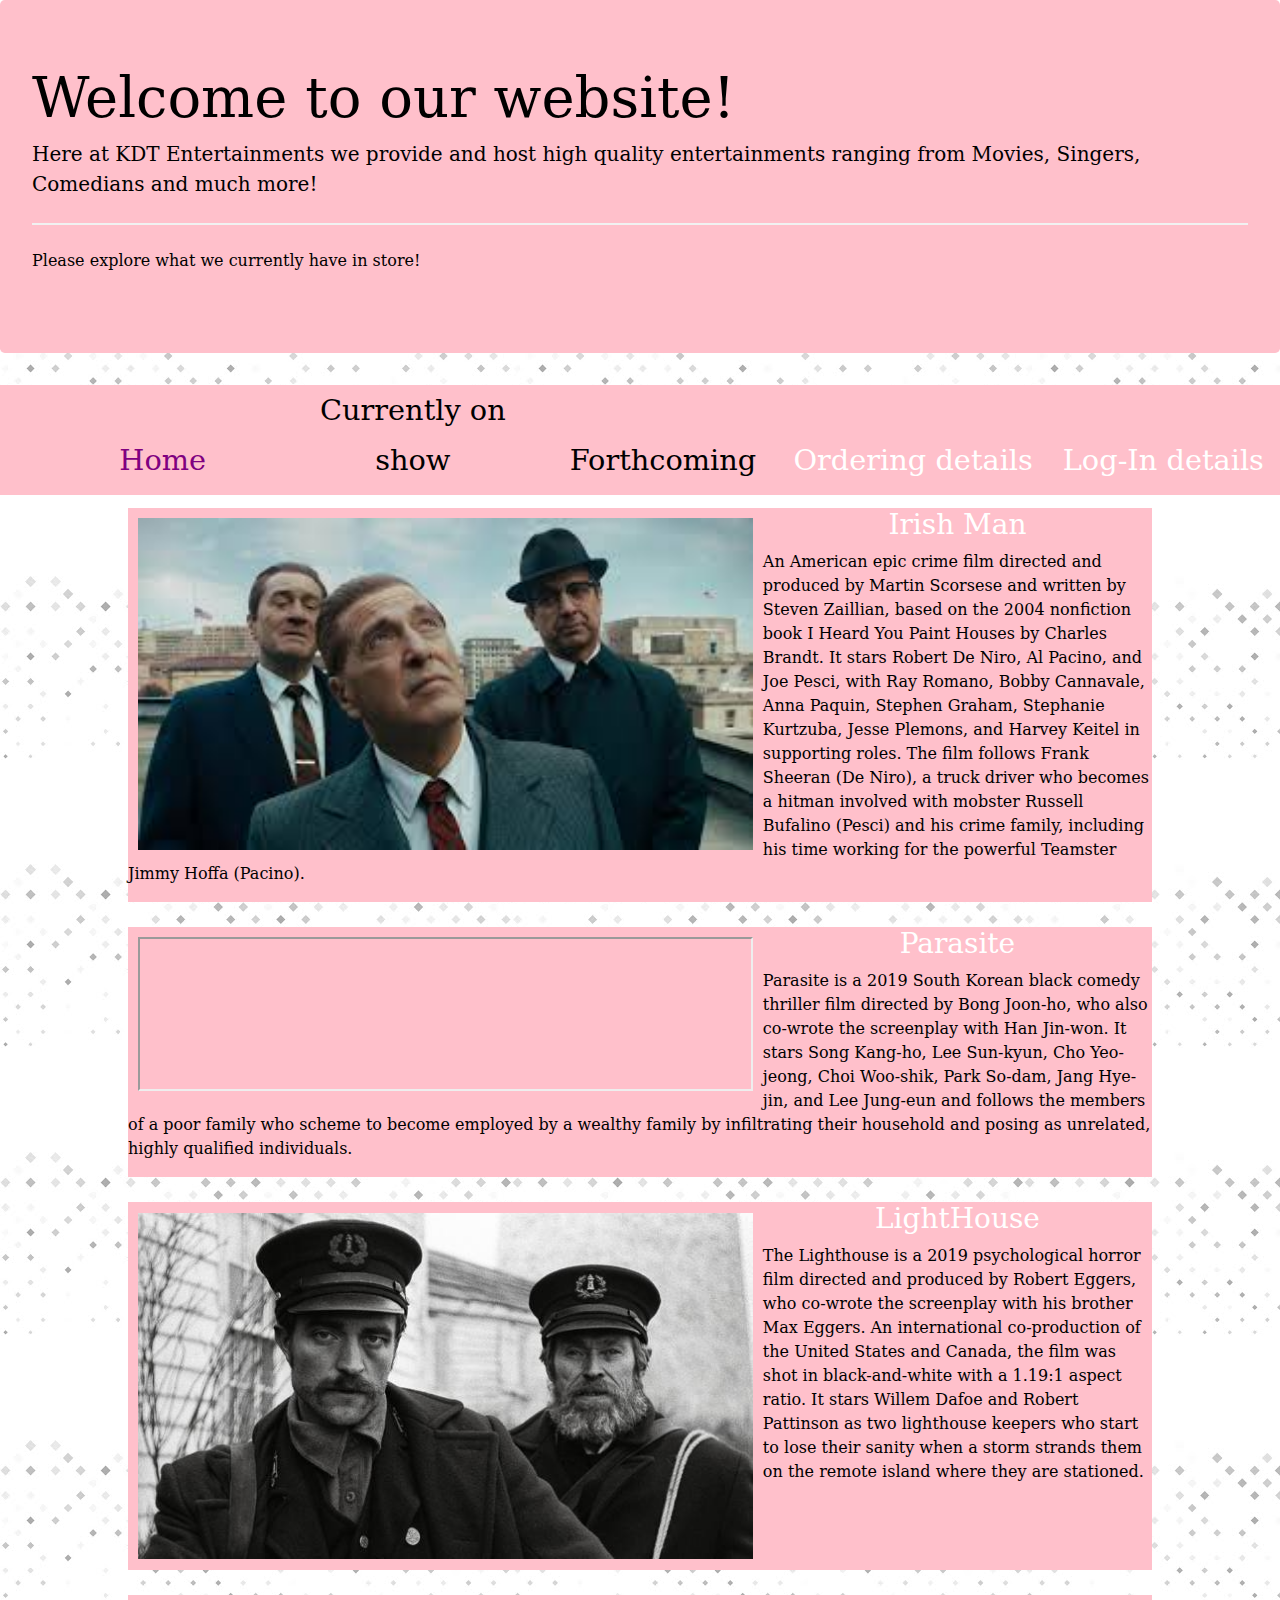
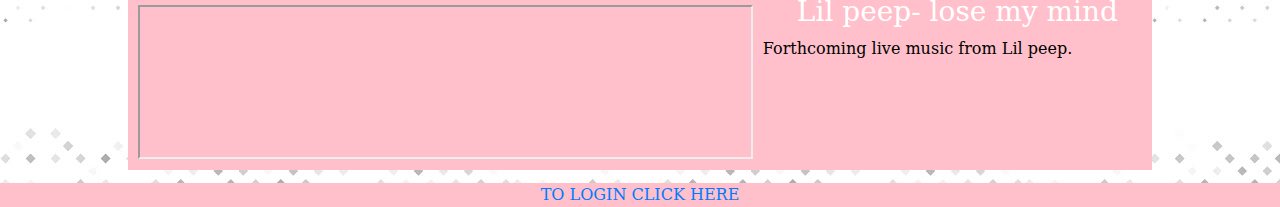
<file: index.html>
<!DOCTYPE html>
<html>
<head>
<meta charset="utf-8">
<title>KDT Entertainment</title>
<!-- Bootstrap CSS -->
<link rel="stylesheet" href="https://stackpath.bootstrapcdn.com/bootstrap/4.4.1/css/bootstrap.min.css" integrity="sha384-Vkoo8x4CGsO3+Hhxv8T/Q5PaXtkKtu6ug5TOeNV6gBiFeWPGFN9MuhOf23Q9Ifjh" crossorigin="anonymous">

<!-- jumbotron colour code -->
<style>
#pink {background-color: pink;}
</style>

<!-- tab icon code -->
<link rel="icon" href="Images/c-image.jpg" type="c-icon"/>

<!-- css code -->
<link href="stylesheet.css" rel="stylesheet">
</head>

<body>
<!-- jumbotron code -->
 <div class="jumbotron" id= "pink">
  <h1 class="display-4">Welcome to our website!</h1>
  <p class="lead">Here at KDT Entertainments we provide and host high quality entertainments ranging from Movies, Singers, Comedians and much more! </p>
  <hr class="my-4">
  <p>Please explore what we currently have in store!</p>
  </div>
<!-- end of jumbotron code -->

<!-- The code for the top navagation bar -->
<nav>
	<ul>
		<li><a href="index.html" class= "activePage">Home</a></li>
		<li>Currently on show
			<ul>
				<li><a href="ReleasedInformation.html">Info</a></li>
				<li><a href="ReleasedTrailers.html">Teaser</a></li>
			</ul>
		</li>
        <li>Forthcoming
			<ul>
				<li><a href="UpcomingInformation.html">Info</a></li>
				<li><a href="UpcomingTrailers.html">Teaser</a></li>
			</ul>
		</li>
        <li><a href="Order.html">Ordering details</a></li>
		<li><a href="Login.html">Log-In details</a></li>
	</ul>
</nav>
<!-- end of navagation bar-->

<div id="main">

<!--Main section code each displaying a section of the most popular movies and music-->
<div id="news">
<section>
		<img src="Images/Main/irishman1.jpg" alt="Irish man"/>
		<h3>Irish Man</h3>
		<p>An American epic crime film directed and produced by Martin Scorsese and written by Steven Zaillian, based on the 2004 nonfiction book I Heard You Paint Houses by Charles Brandt. It stars Robert De Niro, Al Pacino, and Joe Pesci, with Ray Romano, Bobby Cannavale, Anna Paquin, Stephen Graham, Stephanie Kurtzuba, Jesse Plemons, and Harvey Keitel in supporting roles. The film follows Frank Sheeran (De Niro), a truck driver who becomes a hitman involved with mobster Russell Bufalino (Pesci) and his crime family, including his time working for the powerful Teamster Jimmy Hoffa (Pacino).</p>
</section>

<section>
		<iframe src="https://www.youtube.com/embed/isOGD_7hNIY"></iframe>
		<h3>Parasite</h3>
		<p>Parasite is a 2019 South Korean black comedy thriller film directed by Bong Joon-ho, who also co-wrote the screenplay with Han Jin-won. It stars Song Kang-ho, Lee Sun-kyun, Cho Yeo-jeong, Choi Woo-shik, Park So-dam, Jang Hye-jin, and Lee Jung-eun and follows the members of a poor family who scheme to become employed by a wealthy family by infiltrating their household and posing as unrelated, highly qualified individuals.</p>
</section>

	<section>
		<img src="Images/Main/lighthouse.jpg" alt="LightHouse"/>
		<h3>LightHouse</h3>
		<p>The Lighthouse is a 2019 psychological horror film directed and produced by Robert Eggers, who co-wrote the screenplay with his brother Max Eggers. An international co-production of the United States and Canada, the film was shot in black-and-white with a 1.19:1 aspect ratio. It stars Willem Dafoe and Robert Pattinson as two lighthouse keepers who start to lose their sanity when a storm strands them on the remote island where they are stationed.</p>
	</section>

	<section>
		<iframe src="https://www.youtube.com/embed/lWy6O2A6hUs" ></iframe>
		<h3>Lil peep- lose my mind</h3>
		<p>Forthcoming live music from Lil peep.</p>
	</section>
<!-- end of main section -->
	
</div>

<!--Footer code-->
<footer><a href="Login.html">TO LOGIN CLICK HERE</a></footer>





 <!--Bootstrap JS -->
    <script src="https://code.jquery.com/jquery-3.4.1.slim.min.js" integrity="sha384-J6qa4849blE2+poT4WnyKhv5vZF5SrPo0iEjwBvKU7imGFAV0wwj1yYfoRSJoZ+n" crossorigin="anonymous"></script>
    <script src="https://cdn.jsdelivr.net/npm/popper.js@1.16.0/dist/umd/popper.min.js" integrity="sha384-Q6E9RHvbIyZFJoft+2mJbHaEWldlvI9IOYy5n3zV9zzTtmI3UksdQRVvoxMfooAo" crossorigin="anonymous"></script>
    <script src="https://stackpath.bootstrapcdn.com/bootstrap/4.4.1/js/bootstrap.min.js" integrity="sha384-wfSDF2E50Y2D1uUdj0O3uMBJnjuUD4Ih7YwaYd1iqfktj0Uod8GCExl3Og8ifwB6" crossorigin="anonymous"></script>

</body>
</html>
</file>
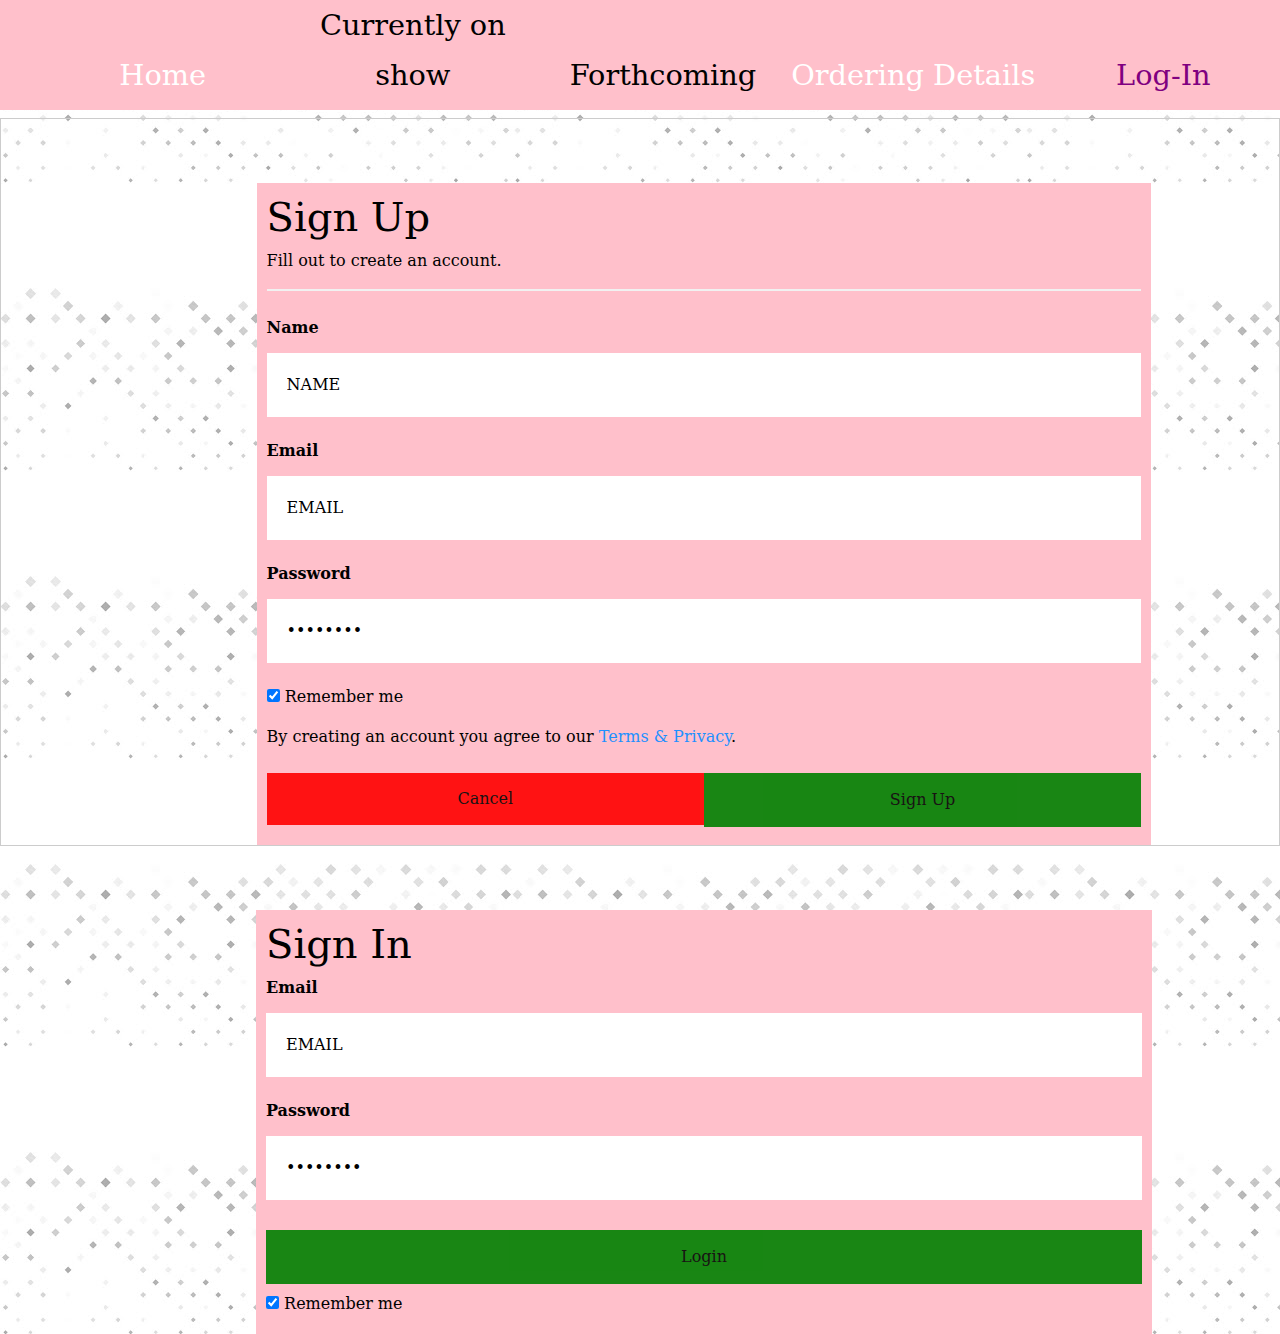
<file: Login.html>
<!DOCTYPE html>
<html>
<head>
<meta charset="utf-8">
<title>KDT Entertainment</title>
<!-- Bootstrap CSS -->
<link rel="stylesheet" href="https://stackpath.bootstrapcdn.com/bootstrap/4.4.1/css/bootstrap.min.css" integrity="sha384-Vkoo8x4CGsO3+Hhxv8T/Q5PaXtkKtu6ug5TOeNV6gBiFeWPGFN9MuhOf23Q9Ifjh" crossorigin="anonymous">
<!-- end of bootstrap -->

<!-- icon tab code-->
<link rel="icon" href="Images/c-image.jpg" type="c-icon"/>

<!-- css code -->
<link href="stylesheet.css" rel="stylesheet">

<!-- javascript code-->
 <script src="script.js"></script> 
</head>

<body>


<!--Navigation bar code-->
<nav>
	<ul>
		<li><a href="index.html">Home</a></li>
		<li>Currently on show
			<ul>
				<li><a href="ReleasedInformation.html">Info</a></li>
				<li><a href="ReleasedTrailers.html">Teaser</a></li>
			</ul>
		</li>
        <li>Forthcoming
			<ul>
				<li><a href="UpcomingInformation.html">Info</a></li>
				<li><a href="UpcomingTrailers.html">Teaser</a></li>
			</ul>
		</li>
        <li><a href="Order.html">Ordering Details</a></li>
		<li><a href="Login.html" class= "activePage">Log-In</a></li>
	</ul>
</nav>

<div id="info">
	<h1 id="name"></h1>
	<h1 id="email"></h1>
	<h1 id="password"></h1>
</div>

<!-- sign up account code -->
 <form style="border:1px solid #ccc" id="signup">
  <div class="container">
    <h1>Sign Up</h1>
    <p>Fill out to create an account.</p>
    <hr>
	
	<label for="name"><b>Name</b></label>
    <input type="text" placeholder="Enter Name" value="NAME" name="name" id="newName" required>

    <label for="email"><b>Email</b></label>
    <input type="text" placeholder="Enter Email" value="EMAIL" name="email" id="newEmail" required>

    <label for="psw"><b>Password</b></label>
    <input type="password" placeholder="Enter Password" value="PASSWORD" name="psw" id="newPassword" required>

    <label>
      <input type="checkbox" checked="checked" name="remember" style="margin-bottom:15px"> Remember me
    </label>

    <p>By creating an account you agree to our <a href="#" style="color:dodgerblue">Terms & Privacy</a>.</p>

    <div class="clearfix">
      <button type="button" class="cancelbtn">Cancel</button>
      <button type="submit" class="signupbtn" onClick="SignUp()">Sign Up</button>
    </div>
  </div>
</form> 

<!-- email sign up code -->
 <form id="login">
  <div class="container">
	<h1>Sign In</h1>
    <label for="uname"><b>Email</b></label>
    <input type="text" id="findEmail" value="EMAIL" placeholder="Enter Email" name="uname" required>

    <label for="psw"><b>Password</b></label>
    <input type="password" id="findPassword" value="PASSWORD" placeholder="Enter Password" name="psw" required>

    <button type="button" onclick="Login()">Login</button>
    <label>
      <input type="checkbox" checked="checked" name="remember"> Remember me
    </label>
  </div>
</form> 





 <!--Bootstrap JS -->
    <script src="https://code.jquery.com/jquery-3.4.1.slim.min.js" integrity="sha384-J6qa4849blE2+poT4WnyKhv5vZF5SrPo0iEjwBvKU7imGFAV0wwj1yYfoRSJoZ+n" crossorigin="anonymous"></script>
    <script src="https://cdn.jsdelivr.net/npm/popper.js@1.16.0/dist/umd/popper.min.js" integrity="sha384-Q6E9RHvbIyZFJoft+2mJbHaEWldlvI9IOYy5n3zV9zzTtmI3UksdQRVvoxMfooAo" crossorigin="anonymous"></script>
    <script src="https://stackpath.bootstrapcdn.com/bootstrap/4.4.1/js/bootstrap.min.js" integrity="sha384-wfSDF2E50Y2D1uUdj0O3uMBJnjuUD4Ih7YwaYd1iqfktj0Uod8GCExl3Og8ifwB6" crossorigin="anonymous"></script>


</body>
</html>
</file>
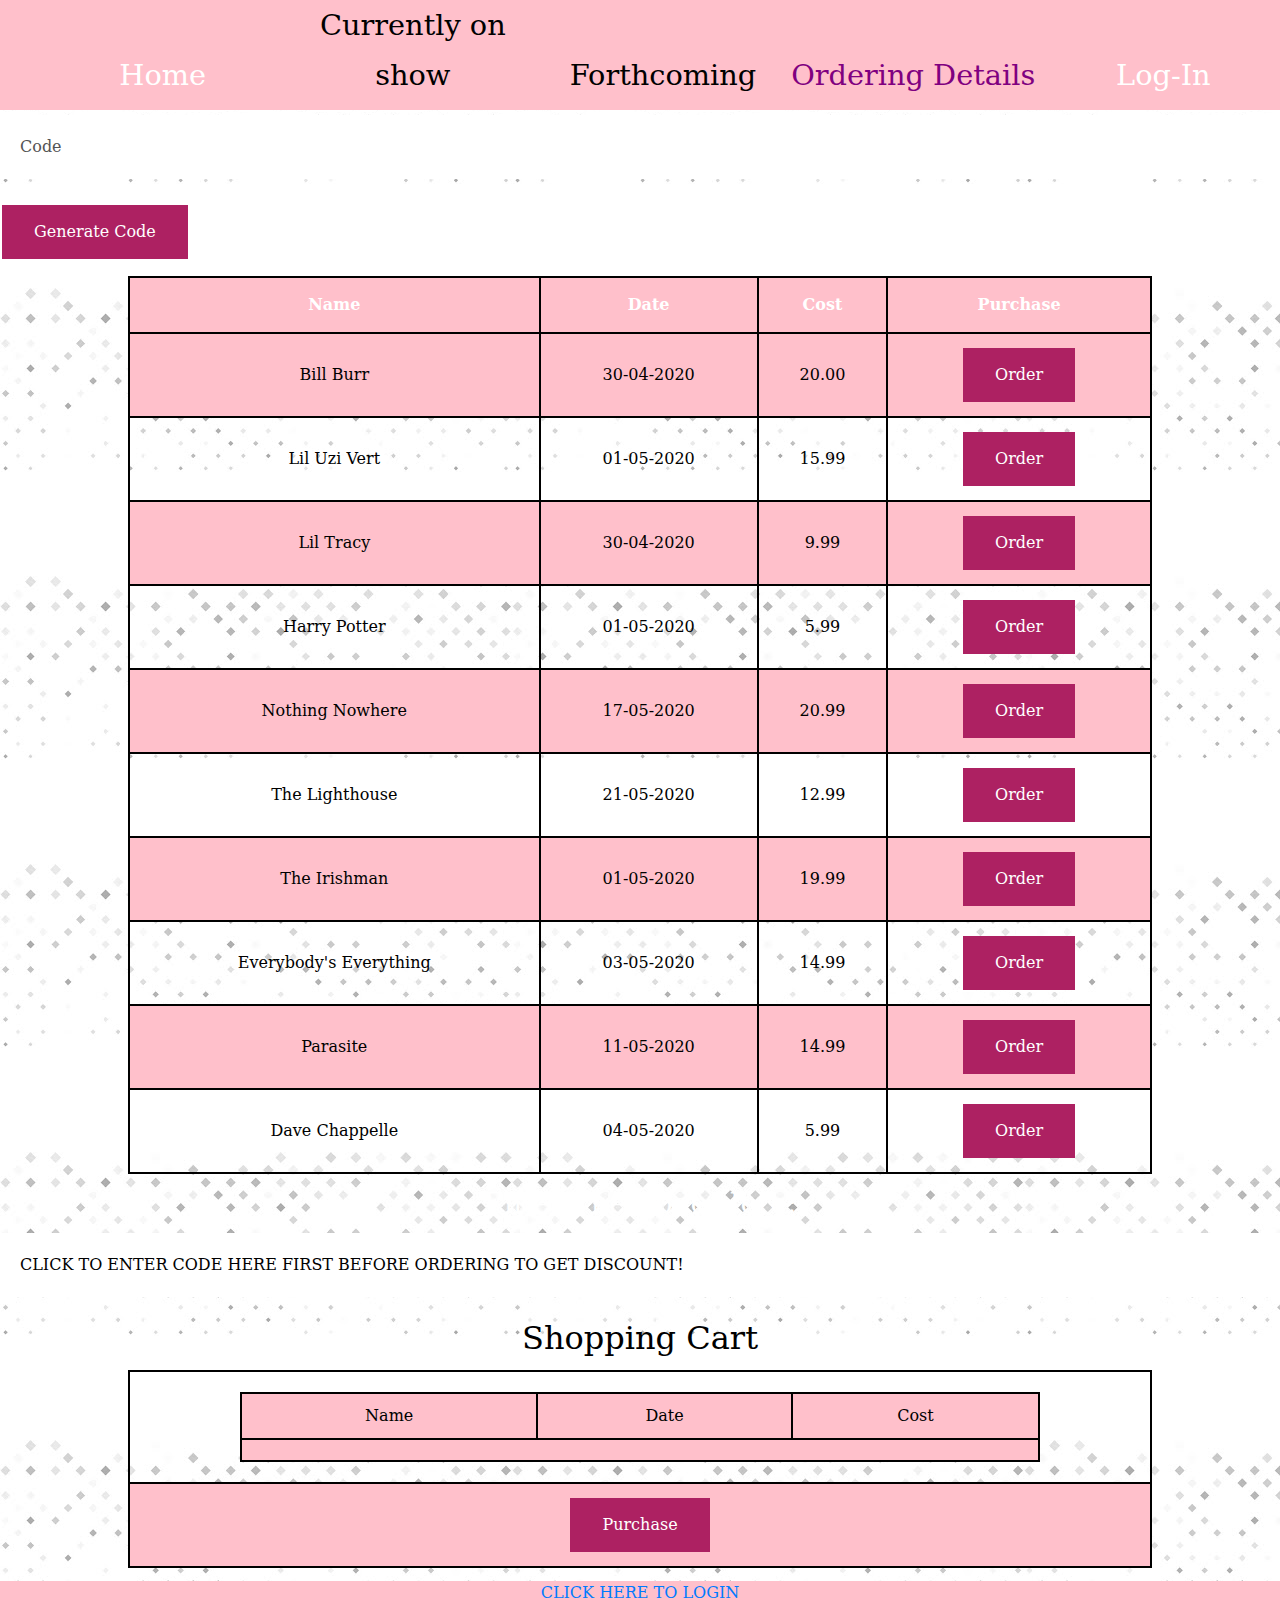
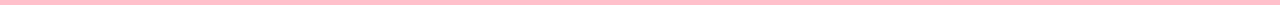
<file: Order.html>
<!DOCTYPE html>
<html>
<head>
<meta charset="utf-8">
<title>KDT Entertainment</title>

<!-- Bootstrap CSS -->
<link rel="stylesheet" href="https://stackpath.bootstrapcdn.com/bootstrap/4.4.1/css/bootstrap.min.css" integrity="sha384-Vkoo8x4CGsO3+Hhxv8T/Q5PaXtkKtu6ug5TOeNV6gBiFeWPGFN9MuhOf23Q9Ifjh" crossorigin="anonymous">
<!-- end of bootstrap -->

<!-- icon tab code-->
<link rel="icon" href="Images/c-image.jpg" type="c-icon"/>

<!-- CSS CODE -->
<link href="stylesheet.css" rel="stylesheet">

<!-- JAVASCRIPT CODE -->
<script src="script.js"></script> 
</head>

<body>


<!--Navigation bar code-->
<nav>
	<ul>
		<li><a href="index.html">Home</a></li>
		<li>Currently on show
			<ul>
				<li><a href="ReleasedInformation.html">Info</a></li>
				<li><a href="ReleasedTrailers.html">Teaser</a></li>
			</ul>
		</li>
        <li>Forthcoming
			<ul>
				<li><a href="UpcomingInformation.html">Info</a></li>
				<li><a href="UpcomingTrailers.html">Teaser</a></li>
			</ul>
		</li>
        <li><a href="Order.html" class= "activePage">Ordering Details</a></li>
		<li><a href="Login.html">Log-In</a></li>
	</ul>
</nav>
<!-- end of navigation bar code -->


<!-- code generator button -->
<div>
	<input type="text" id="GenerateCode" name="code" value="Code" disabled>
	<input type="button" class="button" value="Generate Code" onClick="generateCode()">
</div>
<!-------------------------------------->

<!-- ORDERING TABLE -->
<table id="table">
  <tr>
    <th>Name</th>
    <th>Date</th>
    <th>Cost</th>
	<th>Purchase</th>
  </tr>
  <tr>
    <td>Bill Burr</td>
    <td>30-04-2020</td>
	<td>20.00</td>
	<td><input type="button" class="button" value="Order" name="Submit" onclick="Order('Bill Burr','30-04-2020',20.00)"></td>
  </tr>
  <tr>
    <td>Lil Uzi Vert</td>
    <td>01-05-2020</td>
    <td>15.99</td>
	<td><input type="button" class="button" value="Order" name="Submit" onclick="Order('Lil Uzi Vert','01-05-2020',15.99)"></td>
  </tr>
  <tr>
    <td>Lil Tracy</td>
    <td>30-04-2020</td>
    <td>9.99</td>
	<td><input type="button" class="button" value="Order" name="Submit" onclick="Order('Lil Tracy','30-04-2020',9.99)"></td>
  </tr>
  <tr>
    <td>Harry Potter</td>
    <td>01-05-2020</td>
    <td>5.99</td>
	<td><input type="button" class="button" value="Order" name="Submit" onclick="Order('Harry Potter','01-05-2020',5.99)"></td>
  </tr>
  <tr>
    <td>Nothing Nowhere</td>
    <td>17-05-2020</td>
    <td>20.99</td>
	<td><input type="button" class="button" value="Order" name="Submit" onclick="Order('Nothing Nowhere','17-05-2020',20.99)"></td>
  </tr>
  <tr>
    <td>The Lighthouse</td>
    <td>21-05-2020</td>
    <td>12.99</td>
	<td><input type="button" class="button" value="Order" name="Submit" onclick="Order('The Lighthouse','21-05-2020',12.99)"></td>  </tr>
  <tr>
    <td>The Irishman</td>
    <td>01-05-2020</td>
    <td>19.99</td>
	<td><input type="button" class="button" value="Order" name="Submit" onclick="Order('The Irishman','01-05-2020',19.99)"></td>  </tr>
  </tr>
  <tr>
    <td>Everybody's Everything</td>
    <td>03-05-2020</td>
    <td>14.99</td>
	<td><input type="button" class="button" value="Order" name="Submit" onclick="Order('Everybodys Everything','03-05-2020',14.99)"></td>  </tr>
  </tr>
  <tr>
    <td>Parasite</td>
    <td>11-05-2020</td>
    <td>14.99</td>
	<td><input type="button" class="button" value="Order" name="Submit" onclick="Order('Parasite','11-05-2020',14.99)"></td>  </tr>
  </tr>
  <tr>
    <td>Dave Chappelle</td>
    <td>04-05-2020</td>
    <td>5.99</td>
	<td><input type="button" class="button" value="Order" name="Submit" onclick="Order('Dave Chappelle','04-05-2020',5.99)"></td>  </tr>
  </tr>
</table>


<!-- DISCOUNT CODE PANEL -->

<div class="panel">
	<h3>Enter The Code Here:</h3>
	<form>
		<input type="text" id="code" name="code" value= "CLICK TO ENTER CODE HERE FIRST BEFORE ORDERING TO GET DISCOUNT!">
	</form>
</div>

<!-- PURCHASING CALCULTIONS TABLE -->

<h2>Shopping Cart</h2>
<table id="table">
	<tr>
		<td>
			<table  id="table">
				<thead>
					<tr>
						<td>
							Name
						</td>
						<td>
							Date
						</td>
						<td>
							Cost
						</td>
					</tr>
				</thead>
				<tbody id="orderedMovies">

				</tbody>
				<tfoot>
					<tr>
						<td colspan="3" id="totalPrice"></td>
					</tr>
				</tfoot>
			</table>
		</td>
	</tr>
	<tr><td><input type="submit" class="button" value="Purchase" name="Submit" onclick="myOrder()"></td></tr>
</table>



<!--Footer code-->
<footer><a href="Login.html">CLICK HERE TO LOGIN</a></footer>


<!--Bootstrap JS -->
    <script src="https://code.jquery.com/jquery-3.4.1.slim.min.js" integrity="sha384-J6qa4849blE2+poT4WnyKhv5vZF5SrPo0iEjwBvKU7imGFAV0wwj1yYfoRSJoZ+n" crossorigin="anonymous"></script>
    <script src="https://cdn.jsdelivr.net/npm/popper.js@1.16.0/dist/umd/popper.min.js" integrity="sha384-Q6E9RHvbIyZFJoft+2mJbHaEWldlvI9IOYy5n3zV9zzTtmI3UksdQRVvoxMfooAo" crossorigin="anonymous"></script>
    <script src="https://stackpath.bootstrapcdn.com/bootstrap/4.4.1/js/bootstrap.min.js" integrity="sha384-wfSDF2E50Y2D1uUdj0O3uMBJnjuUD4Ih7YwaYd1iqfktj0Uod8GCExl3Og8ifwB6" crossorigin="anonymous"></script>


</body>
</html>
</file>
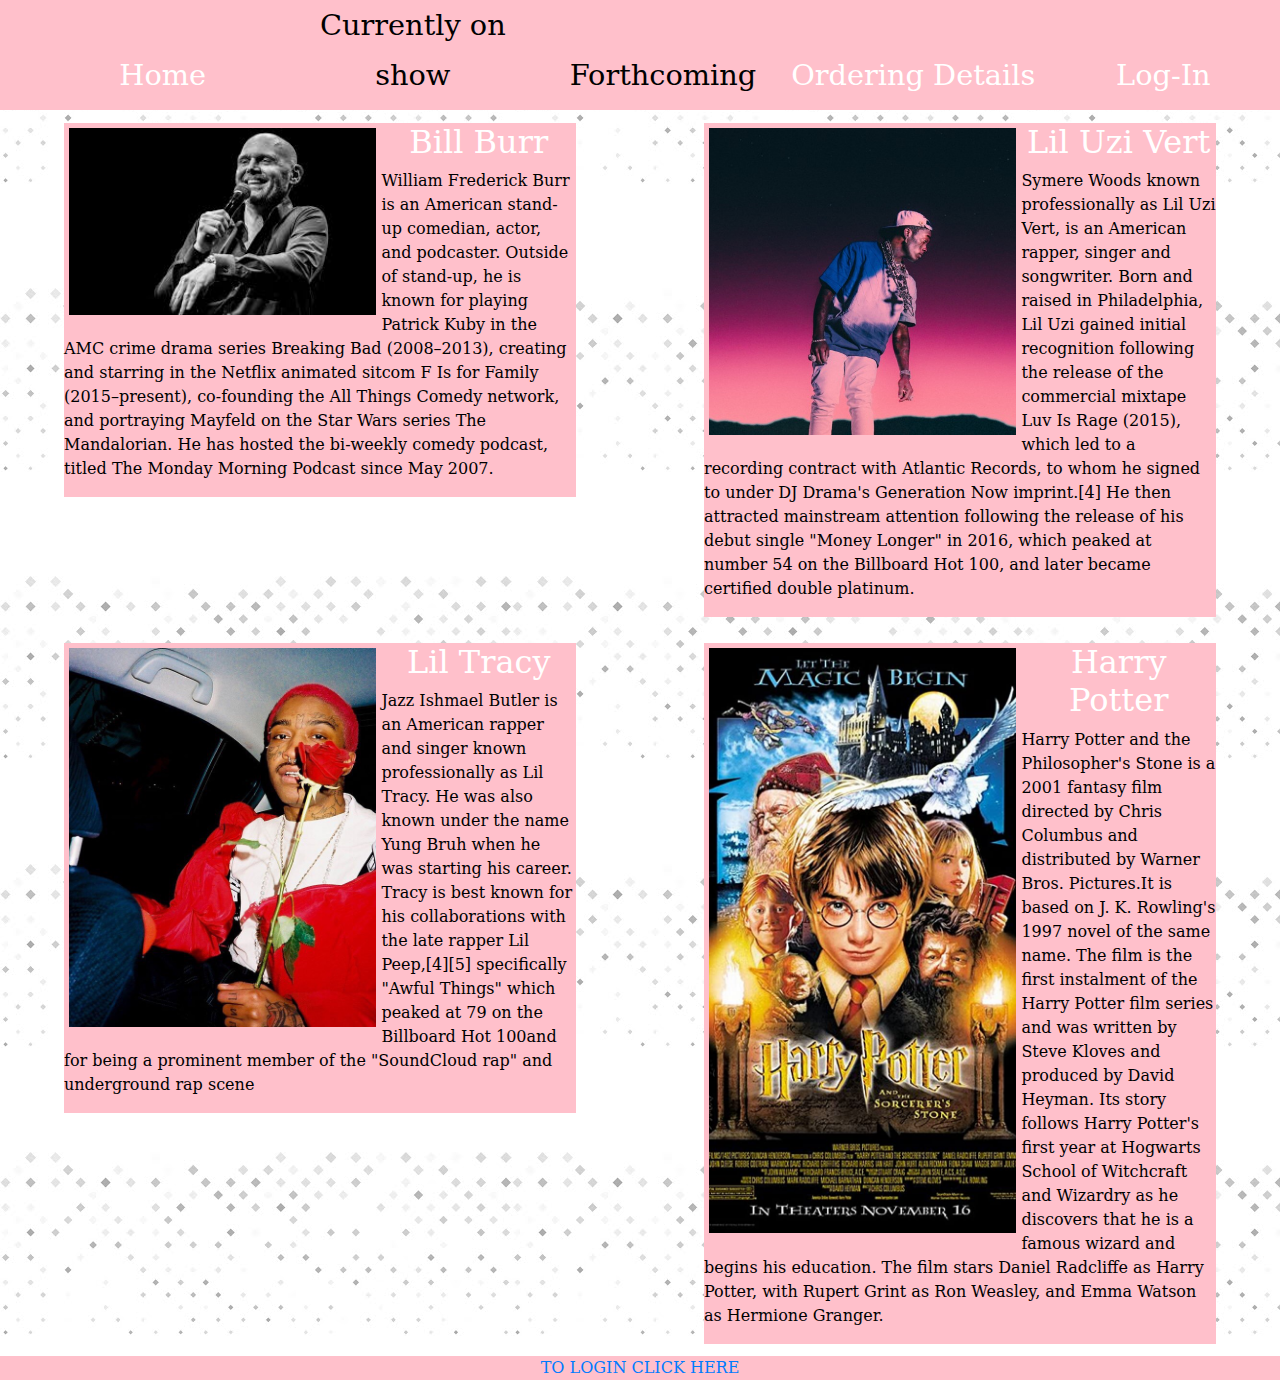
<file: ReleasedInformation.html>
<!DOCTYPE html>
<html>
<head>
<meta charset="utf-8">
<title>KDT Entertainment</title>

<!-- Bootstrap CSS -->
<link rel="stylesheet" href="https://stackpath.bootstrapcdn.com/bootstrap/4.4.1/css/bootstrap.min.css" integrity="sha384-Vkoo8x4CGsO3+Hhxv8T/Q5PaXtkKtu6ug5TOeNV6gBiFeWPGFN9MuhOf23Q9Ifjh" crossorigin="anonymous">
<!-- end of bootstrap -->

<!-- icon image code -->
<link rel="icon" href="Images/c-image.jpg" type="c-icon"/>

<!-- stylesheet code -->
<link href="stylesheet.css" rel="stylesheet">
</head>

<body>


<!--Navigation bar code-->
<nav>
	<ul>
		<li><a href="index.html">Home</a></li>
		<li>Currently on show
			<ul>
				<li><a href="ReleasedInformation.html" class= "activePage">Info</a></li>
				<li><a href="ReleasedTrailers.html">Teaser</a></li>
			</ul>
		</li>
        <li>Forthcoming
			<ul>
				<li><a href="UpcomingInformation.html">Info</a></li>
				<li><a href="UpcomingTrailers.html">Teaser</a></li>
			</ul>
		</li>
        <li><a href="Order.html">Ordering Details</a></li>
		<li><a href="Login.html">Log-In</a></li>
	</ul>
</nav>
<!---------------------------------------------------------------->


<!-- section code for each available act -->
<div class="info">
	<section>
		<img src="Images/Released/bill.jpg" alt="Bill burr"/>
		<h2>Bill Burr</h2>
		<p>William Frederick Burr is an American stand-up comedian, actor, and podcaster. Outside of stand-up, he is known for playing Patrick Kuby in the AMC crime drama series Breaking Bad (2008–2013), creating and starring in the Netflix animated sitcom F Is for Family (2015–present), co-founding the All Things Comedy network, and portraying Mayfeld on the Star Wars series The Mandalorian. He has hosted the bi-weekly comedy podcast, titled The Monday Morning Podcast since May 2007.</p>
	</section>

	<section>
		<img src="Images/Released/uzi.jpg" alt="uzi"/>
		<h2>Lil Uzi Vert</h2>
		<p>Symere Woods known professionally as Lil Uzi Vert, is an American rapper, singer and songwriter. Born and raised in Philadelphia, Lil Uzi gained initial recognition following the release of the commercial mixtape Luv Is Rage (2015), which led to a recording contract with Atlantic Records, to whom he signed to under DJ Drama's Generation Now imprint.[4] He then attracted mainstream attention following the release of his debut single "Money Longer" in 2016, which peaked at number 54 on the Billboard Hot 100, and later became certified double platinum.</p>
	</section>

	<section>
		<img src="Images/Released/tracy.jpg" alt="tracy"/>
		<h2>Lil Tracy</h2>
		<p>Jazz Ishmael Butler is an American rapper and singer known professionally as Lil Tracy. He was also known under the name Yung Bruh when he was starting his career. Tracy is best known for his collaborations with the late rapper Lil Peep,[4][5] specifically "Awful Things" which peaked at 79 on the Billboard Hot 100and for being a prominent member of the "SoundCloud rap" and underground rap scene</p>
	</section>
</div>

<div class="info2">
	<section>
		<img src="Images/Released/potter.jpg" alt="potter"/>
		<h2>Harry Potter</h2>
		<p>Harry Potter and the Philosopher's Stone is a 2001 fantasy film directed by Chris Columbus and distributed by Warner Bros. Pictures.It is based on J. K. Rowling's 1997 novel of the same name. The film is the first instalment of the Harry Potter film series and was written by Steve Kloves and produced by David Heyman. Its story follows Harry Potter's first year at Hogwarts School of Witchcraft and Wizardry as he discovers that he is a famous wizard and begins his education. The film stars Daniel Radcliffe as Harry Potter, with Rupert Grint as Ron Weasley, and Emma Watson as Hermione Granger.</p>
	</section>
</div>
<!---------------------------------------------------------------------->

<!--Footer code-->
<footer><a href="Login.html">TO LOGIN CLICK HERE</a></footer>



 <!--Bootstrap JS -->
    <script src="https://code.jquery.com/jquery-3.4.1.slim.min.js" integrity="sha384-J6qa4849blE2+poT4WnyKhv5vZF5SrPo0iEjwBvKU7imGFAV0wwj1yYfoRSJoZ+n" crossorigin="anonymous"></script>
    <script src="https://cdn.jsdelivr.net/npm/popper.js@1.16.0/dist/umd/popper.min.js" integrity="sha384-Q6E9RHvbIyZFJoft+2mJbHaEWldlvI9IOYy5n3zV9zzTtmI3UksdQRVvoxMfooAo" crossorigin="anonymous"></script>
    <script src="https://stackpath.bootstrapcdn.com/bootstrap/4.4.1/js/bootstrap.min.js" integrity="sha384-wfSDF2E50Y2D1uUdj0O3uMBJnjuUD4Ih7YwaYd1iqfktj0Uod8GCExl3Og8ifwB6" crossorigin="anonymous"></script>

</body>
</html>
</file>
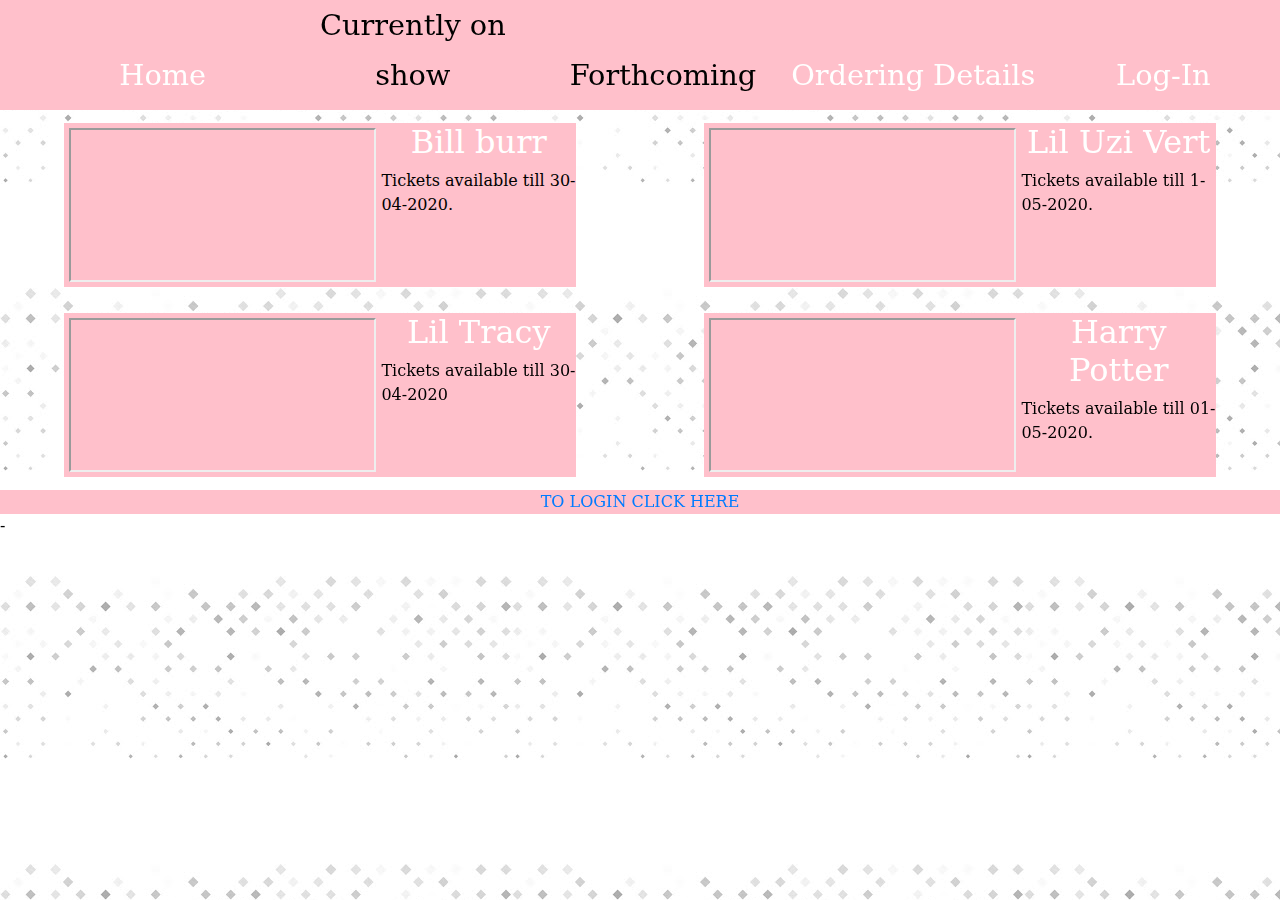
<file: ReleasedTrailers.html>
<!DOCTYPE html>
<html>
<head>
<meta charset="utf-8">
<title>KDT Entertainment</title>

<!-- Bootstrap CSS -->
<link rel="stylesheet" href="https://stackpath.bootstrapcdn.com/bootstrap/4.4.1/css/bootstrap.min.css" integrity="sha384-Vkoo8x4CGsO3+Hhxv8T/Q5PaXtkKtu6ug5TOeNV6gBiFeWPGFN9MuhOf23Q9Ifjh" crossorigin="anonymous">
<!-- end of bootstrap -->

<!-- icon image code -->
<link rel="icon" href="Images/c-image.jpg" type="c-icon"/>

<!-- CSS code -->
<link href="stylesheet.css" rel="stylesheet">

</head>

<body>


<!--Navigation bar code-->
<nav>
	<ul>
		<li><a href="index.html">Home</a></li>
		<li>Currently on show
			<ul>
				<li><a href="ReleasedInformation.html">Info</a></li>
				<li><a href="ReleasedTrailers.html" class= "activePage">Teaser</a></li>
			</ul>
		</li>
        <li>Forthcoming
			<ul>
				<li><a href="UpcomingInformation.html">Info</a></li>
				<li><a href="UpcomingTrailers.html">Teaser</a></li>
			</ul>
		</li>
        <li><a href="Order.html">Ordering Details</a></li>
		<li><a href="Login.html">Log-In</a></li>
	</ul>
</nav>

<!-- end of navigation code -->

<!-- bootstrap div code for each of the teasers -->

<div class="info">
	<section>
		<iframe src="https://www.youtube.com/embed/rjJlE2BxQfA"></iframe>
		<h2>Bill burr</h2>
		<p>Tickets available till 30-04-2020.</p>
	</section>

	<section>
		<iframe src="https://www.youtube.com/embed/nW400qUFo0A"></iframe>
		<h2>Lil Uzi Vert</h2>
		<p>Tickets available till 1-05-2020.</p>
	</section>

	<section>
		<iframe src="https://www.youtube.com/embed/_GIi2wefTwM"></iframe>
		<h2>Lil Tracy</h2>
		<p>Tickets available till 30-04-2020</p>
	</section>
</div>

<div class="info2">
	<section>
		<iframe src="https://www.youtube.com/embed/VyHV0BRtdxo"></iframe>
		<h2>Harry Potter</h2>
		<p>Tickets available till 01-05-2020.</p>
	</section>
	

<!-- end of section code -->

<!--Footer code-->
<footer><a href="Login.html">TO LOGIN CLICK HERE</a></footer>



 <!--Bootstrap JS -->
    <script src="https://code.jquery.com/jquery-3.4.1.slim.min.js" integrity="sha384-J6qa4849blE2+poT4WnyKhv5vZF5SrPo0iEjwBvKU7imGFAV0wwj1yYfoRSJoZ+n" crossorigin="anonymous"></script>
    <script src="https://cdn.jsdelivr.net/npm/popper.js@1.16.0/dist/umd/popper.min.js" integrity="sha384-Q6E9RHvbIyZFJoft+2mJbHaEWldlvI9IOYy5n3zV9zzTtmI3UksdQRVvoxMfooAo" crossorigin="anonymous"></script>
    <script src="https://stackpath.bootstrapcdn.com/bootstrap/4.4.1/js/bootstrap.min.js" integrity="sha384-wfSDF2E50Y2D1uUdj0O3uMBJnjuUD4Ih7YwaYd1iqfktj0Uod8GCExl3Og8ifwB6" crossorigin="anonymous"></script>

</body>
</html>-
</file>
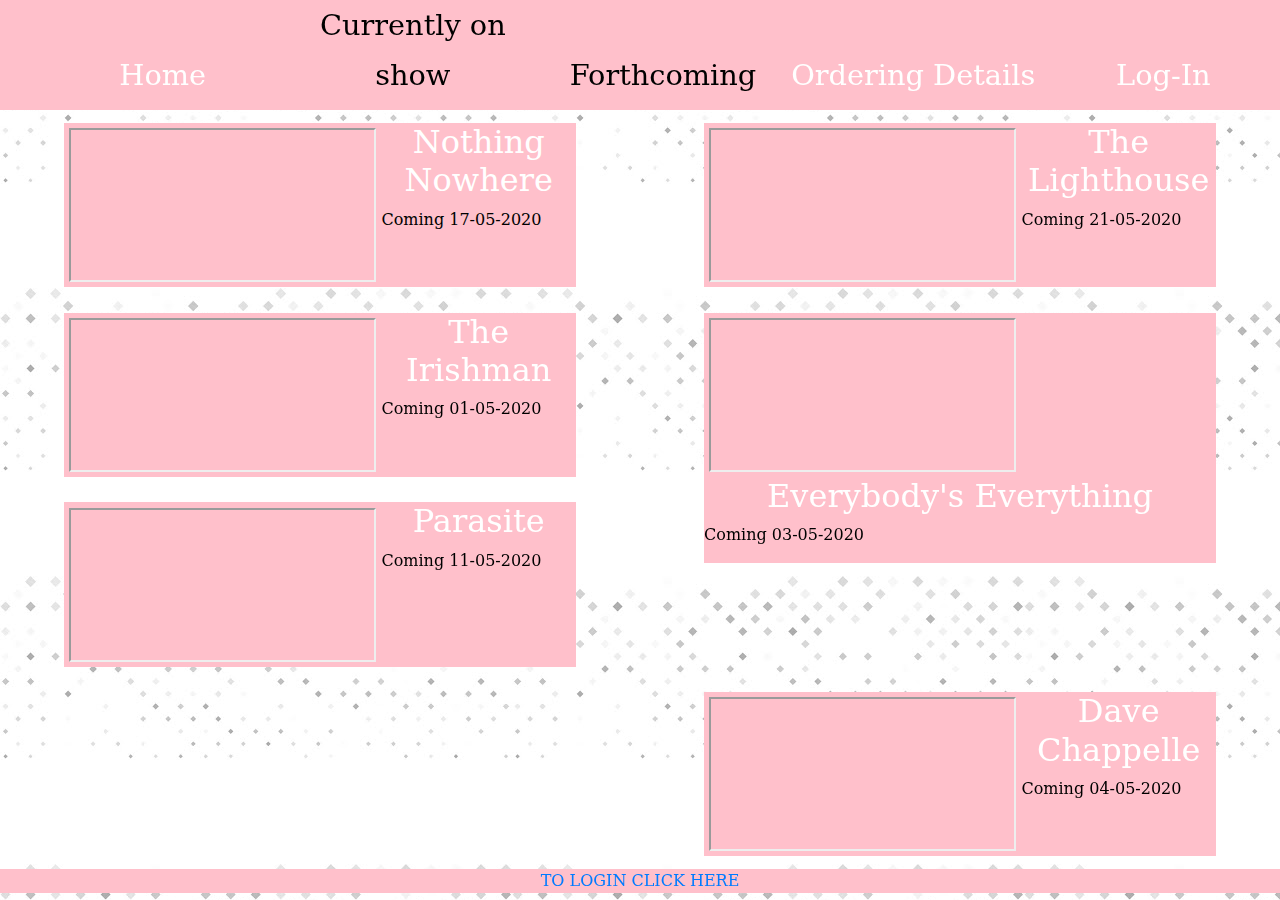
<file: UpcomingTrailers.html>
<!DOCTYPE html>
<html>
<head>
<meta charset="utf-8">
<title>KDT Entertainment</title>
<!-- Bootstrap CSS -->
<link rel="stylesheet" href="https://stackpath.bootstrapcdn.com/bootstrap/4.4.1/css/bootstrap.min.css" integrity="sha384-Vkoo8x4CGsO3+Hhxv8T/Q5PaXtkKtu6ug5TOeNV6gBiFeWPGFN9MuhOf23Q9Ifjh" crossorigin="anonymous">
<!-- end of bootstrap -->

<!-- icon tab code -->
<link rel="icon" href="Images/c-image.jpg" type="c-icon"/>

<!--CSS code-->
<link href="stylesheet.css" rel="stylesheet">
</head>

<body>


<!--Navigation bar code-->
<nav>
	<ul>
		<li><a href="index.html">Home</a></li>
		<li>Currently on show
			<ul>
				<li><a href="ReleasedInformation.html">Info</a></li>
				<li><a href="ReleasedTrailers.html">Teaser</a></li>
			</ul>
		</li>
        <li>Forthcoming
			<ul>
				<li><a href="UpcomingInformation.html">Info</a></li>
				<li><a href="UpcomingTrailers.html"class= "activePage">Teaser</a></li>
			</ul>
		</li>
        <li><a href="Order.html">Ordering Details</a></li>
		<li><a href="Login.html">Log-In</a></li>
	</ul>
</nav>

<!-- end of navigation bar code -->

<!-- bootstrap section code for the teasers of upcoming acts -->
<div class="info">
	<section>
		<iframe src="https://www.youtube.com/embed/82kx2AI1Gns"></iframe>
		<h2>Nothing Nowhere</h2>
		<p>Coming 17-05-2020</p>
	</section>

	<section>
		<iframe src="https://www.youtube.com/embed/Hyag7lR8CPA"></iframe>
		<h2>The Lighthouse</h2>
		<p>Coming 21-05-2020</p>
	</section>

	<section>
		<iframe src="https://www.youtube.com/embed/rLiZpa7e-Rw"></iframe>
		<h2>The Irishman</h2>
		<p>Coming 01-05-2020</p>
	</section>
</div>

<div class="info2">
	<section>
		<iframe src="https://www.youtube.com/embed/qE68E-tVB8E"></iframe>
		<h2>Everybody's Everything</h2>
		<p>Coming 03-05-2020</p>
	</section>

	<section>
		<iframe src="https://www.youtube.com/embed/isOGD_7hNIY"></iframe>
		<h2>Parasite</h2>
		<p>Coming 11-05-2020</p>
	</section>

	<section>
		<iframe src="https://www.youtube.com/embed/HK8Yv5w-iVk"></iframe>
		<h2>Dave Chappelle</h2>
		<p>Coming 04-05-2020</p>
	</section>
</div>

<!-- end of teasers code -->

<!--Footer code-->
<footer><a href="Login.html">TO LOGIN CLICK HERE</a></footer>


<!--Bootstrap JS -->
    <script src="https://code.jquery.com/jquery-3.4.1.slim.min.js" integrity="sha384-J6qa4849blE2+poT4WnyKhv5vZF5SrPo0iEjwBvKU7imGFAV0wwj1yYfoRSJoZ+n" crossorigin="anonymous"></script>
    <script src="https://cdn.jsdelivr.net/npm/popper.js@1.16.0/dist/umd/popper.min.js" integrity="sha384-Q6E9RHvbIyZFJoft+2mJbHaEWldlvI9IOYy5n3zV9zzTtmI3UksdQRVvoxMfooAo" crossorigin="anonymous"></script>
    <script src="https://stackpath.bootstrapcdn.com/bootstrap/4.4.1/js/bootstrap.min.js" integrity="sha384-wfSDF2E50Y2D1uUdj0O3uMBJnjuUD4Ih7YwaYd1iqfktj0Uod8GCExl3Og8ifwB6" crossorigin="anonymous"></script>

</body>
</html>
</file>
<file: stylesheet.css>
/* font style for all the webpage==========================================================================================================================*/
*{
	font-family: "serif";
}


/* the background code and center of headings  ===========================================================================================================*/
body {
	background-image: url("Images/Main/background6.jpg");
	color: black;
}
h2 {
	text-align: center;
}

h3 {
	text-align: center;
	color: white;
}

/* Navigation bar code at the top samples taken from https://www.w3schools.com/css/css_examples.asp  =======================================================*/
nav ul {
	background-color: pink;
	text-align: center;
	padding: 15;
	margin: 0% -.6% 0% -.6%;
}

nav li {
	font-size: 1.5em;
	line-height: 45px;
	text-align: left;
	background-color: pink;
}

nav a {
	color: white;
	display: block;
	padding-left: 20px;
}
nav a.activePage {
	background-color: peach;
	color: purple;
	cursor: default;
}

nav a:hover {
	background-color: #FFCC99;
}



nav li li {
	font-size: .9em;
}



nav a {
	border-bottom: none;
}

nav > ul > li {
	text-align: center;
}

nav > ul > li > a {
	padding-left: 0;
}

nav li {
	width: 20%;
	border-bottom: none;
	height: 60px;
	line-height: 50px;
	font-size: 1.8em;
	display: inline-block;
	margin-right: -6px;
}

nav li ul li {
	display: block;
	width: 100%;
}

nav li ul {
	position: absolute;
	display: none;
	width: 16.65%;
	margin: 0;
}

nav li:hover ul {
	display: block;
}




/* Main page layout and design samples taken from https://www.w3schools.com/css/css_examples.asp ========================================================= */


.button:hover {
    background-color: pink;
}

img, iframe {
	float: left;
	width: 60%;
	height: 100%;
	margin: 1% 1% 1% 1%;
}

#news section {
	float: left;
	height: auto;
	width: 80%;
	margin: 1% 10% 1% 10%;
	background-color:  pink;
}

.button {
    background-color: #ad2162;
    border: none;
    color: white;
    padding: 15px 32px;
    text-align: center;
    text-decoration: none;
    display: inline-block;
    font-size: 16px;
    margin: 4px 2px;
    cursor: pointer;
}

section h2 {
	color: white;
}

.info section, .info2 section {
	height: auto;
	width: 40%;
	margin: 1% 5% 1% 5%;
	background-color:  pink;
}

p {
	color: black;
	font-size: 100%;
}

.info section {
	float: left;
}

.info2 section {
	float: right;
}

/*  layout design code samples take from https://www.w3schools.com/css/css_examples.asp ===============================================================*/

#table {
    font-family: "Times New Roman", Times, serif;
    border-collapse: collapse;
    width: 80%;
	margin: 1% 10% 1% 10%;
}

#table td, #table th {
    border: 2px solid black;
	text-align: center;
    padding: 10px;
	
}

footer {
	width: 100%;
	float: right;
	display: block;
    text-align: center;
	width: 100%;
	background-color: pink;
	font-weight: italic;
}

#table tr:nth-child(even){background-color: pink;;}

#table tr:hover {background-color: lightblue;;}

tfoot, thead {
	background-color:  pink;
}

#table th {
    padding-top: 15px;
	color: white;
    padding-bottom: 15px;
    text-align: center;
    background-color:  pink;
    
}

* {box-sizing: border-box}

/* Full-width input boxes samples taken from https://www.w3schools.com/css/css_examples.asp =========================================================== */
  input[type=text], input[type=password] {
  width: 100%;
  padding: 20px;
  margin: 5px 0 22px 0;
  display: inline-block;
  border: none;
  background: white;
}

input[type=text]:focus, input[type=password]:focus {
  background-color: pink;
  outline: none;
}

hr {
  border: 1px solid #f1f1f1;
  margin-bottom: 25px;
}


/* the Change of styles for buttons on different screens https://www.w3schools.com/css/css_examples.asp ============================================= */
@media screen and (max-width: 300px) {
  .cancelbtn, .signupbtn {
    width: 100%;
  }
}


/* Float of buttons that add an equal width https://www.w3schools.com/css/css_examples.asp ========================================================*/
.cancelbtn, .signupbtn {
  float: left;
  width: 50%;
}

/* style for buttonshttps://www.w3schools.com/css/css_examples.asp ========================================================================  */
button {
  background-color: green;
  color: black;
  padding: 15px 22px;
  margin: 8px 0;
  border: none;
  cursor: pointer;
  width: 100%;
  opacity: 0.9;
}

button:hover {
  opacity:3;
}

/* container elements https://www.w3schools.com/css/css_examples.asp =========================================================================*/
.container {
  margin-top: 5%;
  padding: 10px;
  width: 70%;
  margin-left: 20%;
  background-color: pink;
 
}

/*  floats code https://www.w3schools.com/css/css_examples.asp ==========================================================================================*/
.clearfix::after {
  content: "";
  clear: both;
  display: table;
}

/*  style for  cancel button https://www.w3schools.com/css/css_examples.asp ================================================================== */
.cancelbtn {
  background-color: red;
  padding: 14px 20px;
 
}
</file>
